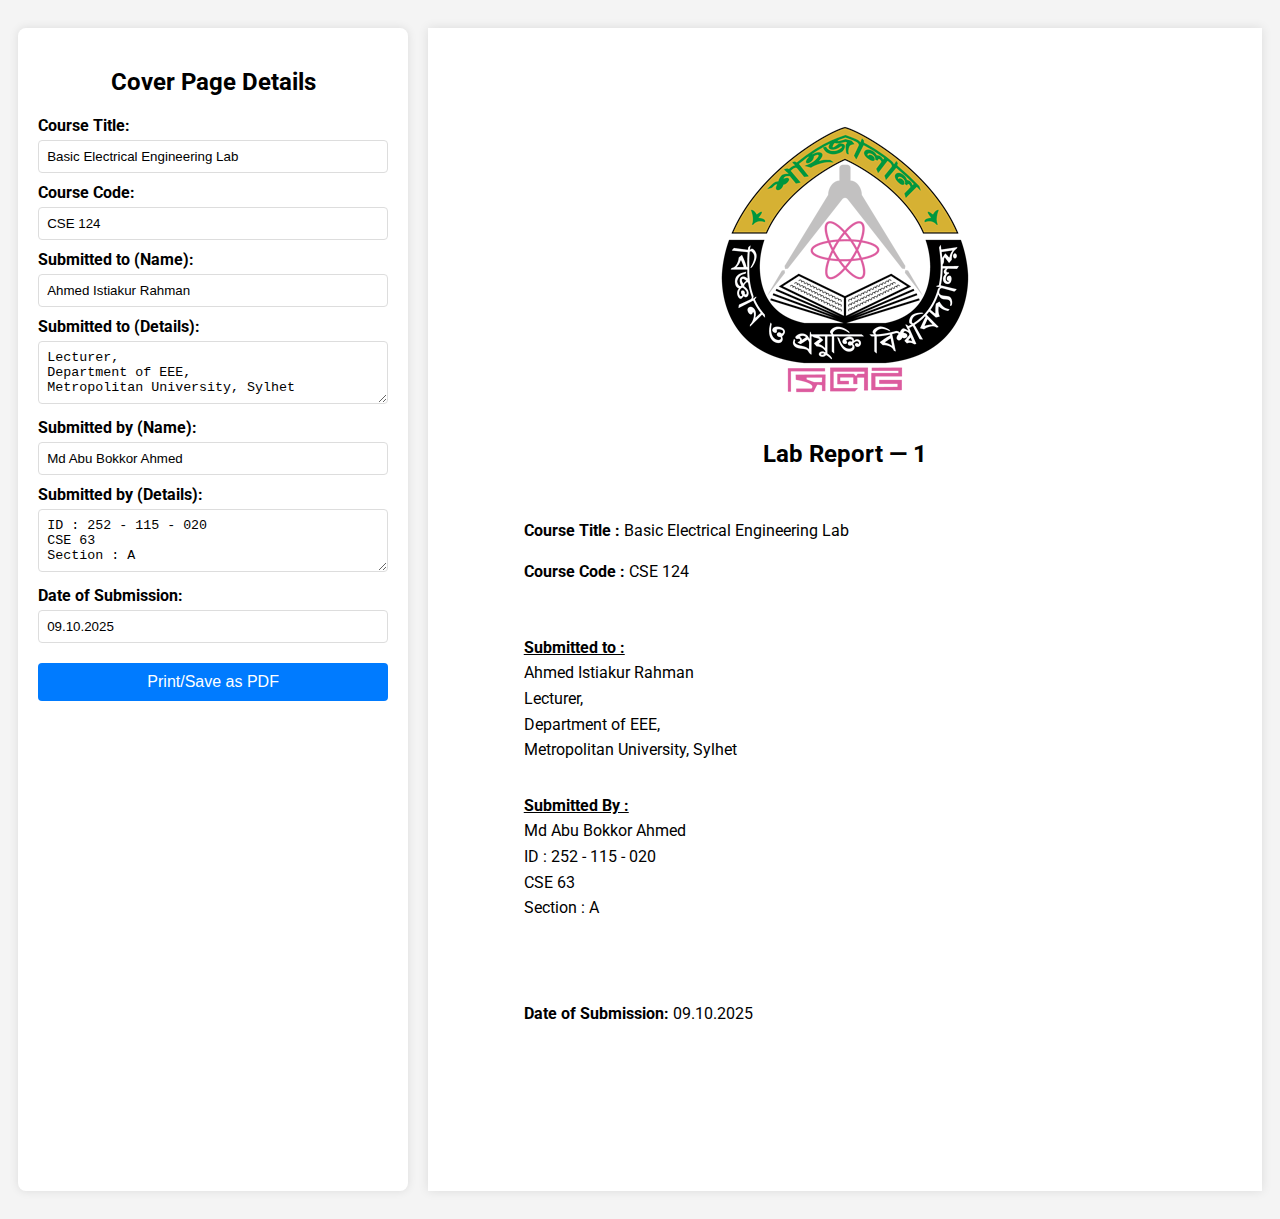
<file: index.html>
<!DOCTYPE html>
<html lang="en">
<head>
    <meta charset="UTF-8">
    <meta name="viewport" content="width=device-width, initial-scale=1.0">
    <title>Cover Page Generator</title>
    <link rel="stylesheet" href="style.css">
</head>
<body>
    <div class="container">
        <div class="form-container">
            <h2>Cover Page Details</h2>
            <form id="cover-page-form">
                <label for="course-title">Course Title:</label>
                <input type="text" id="course-title" value="Basic Electrical Engineering Lab">

                <label for="course-code">Course Code:</label>
                <input type="text" id="course-code" value="CSE 124">

                <label for="submitted-to-name">Submitted to (Name):</label>
                <input type="text" id="submitted-to-name" value="Ahmed Istiakur Rahman">

                <label for="submitted-to-details">Submitted to (Details):</label>
                <textarea id="submitted-to-details" rows="3">Lecturer,
Department of EEE,
Metropolitan University, Sylhet</textarea>

                <label for="submitted-by-name">Submitted by (Name):</label>
                <input type="text" id="submitted-by-name" value="Md Abu Bokkor Ahmed">

                <label for="submitted-by-details">Submitted by (Details):</label>
                <textarea id="submitted-by-details" rows="3">ID : 252 - 115 - 020
CSE 63
Section : A</textarea>

                <label for="submission-date">Date of Submission:</label>
                <input type="text" id="submission-date" value="09.10.2025">

                <button type="button" onclick="window.print()">Print/Save as PDF</button>
            </form>
        </div>

        <div class="a4-container">
            <div id="cover-page" class="a4-page">
                <div class="header">
                    <img src="assets/mu-logo.png" alt="University Logo" class="logo">
                </div>
                <div class="content">
                    <h1>Lab Report — 1</h1>
                    <p><b>Course Title :</b> <span id="output-course-title"></span></p>
                    <p><b>Course Code :</b> <span id="output-course-code"></span></p>

                    <div class="submission-details">
                        <div class="submitted-to">
                            <p><b><u>Submitted to :</u></b></p>
                            <p id="output-submitted-to-name"></p>
                            <pre id="output-submitted-to-details"></pre>
                        </div>
                        <div class="submitted-by">
                            <p><b><u>Submitted By :</u></b></p>
                            <p id="output-submitted-by-name"></p>
                            <pre id="output-submitted-by-details"></pre>
                        </div>
                    </div>

                    <div class="submission-date">
                        <p><b>Date of Submission:</b> <span id="output-submission-date"></span></p>
                    </div>
                </div>
            </div>
        </div>
    </div>
    <script src="script.js"></script>
</body>
</html>
</file>
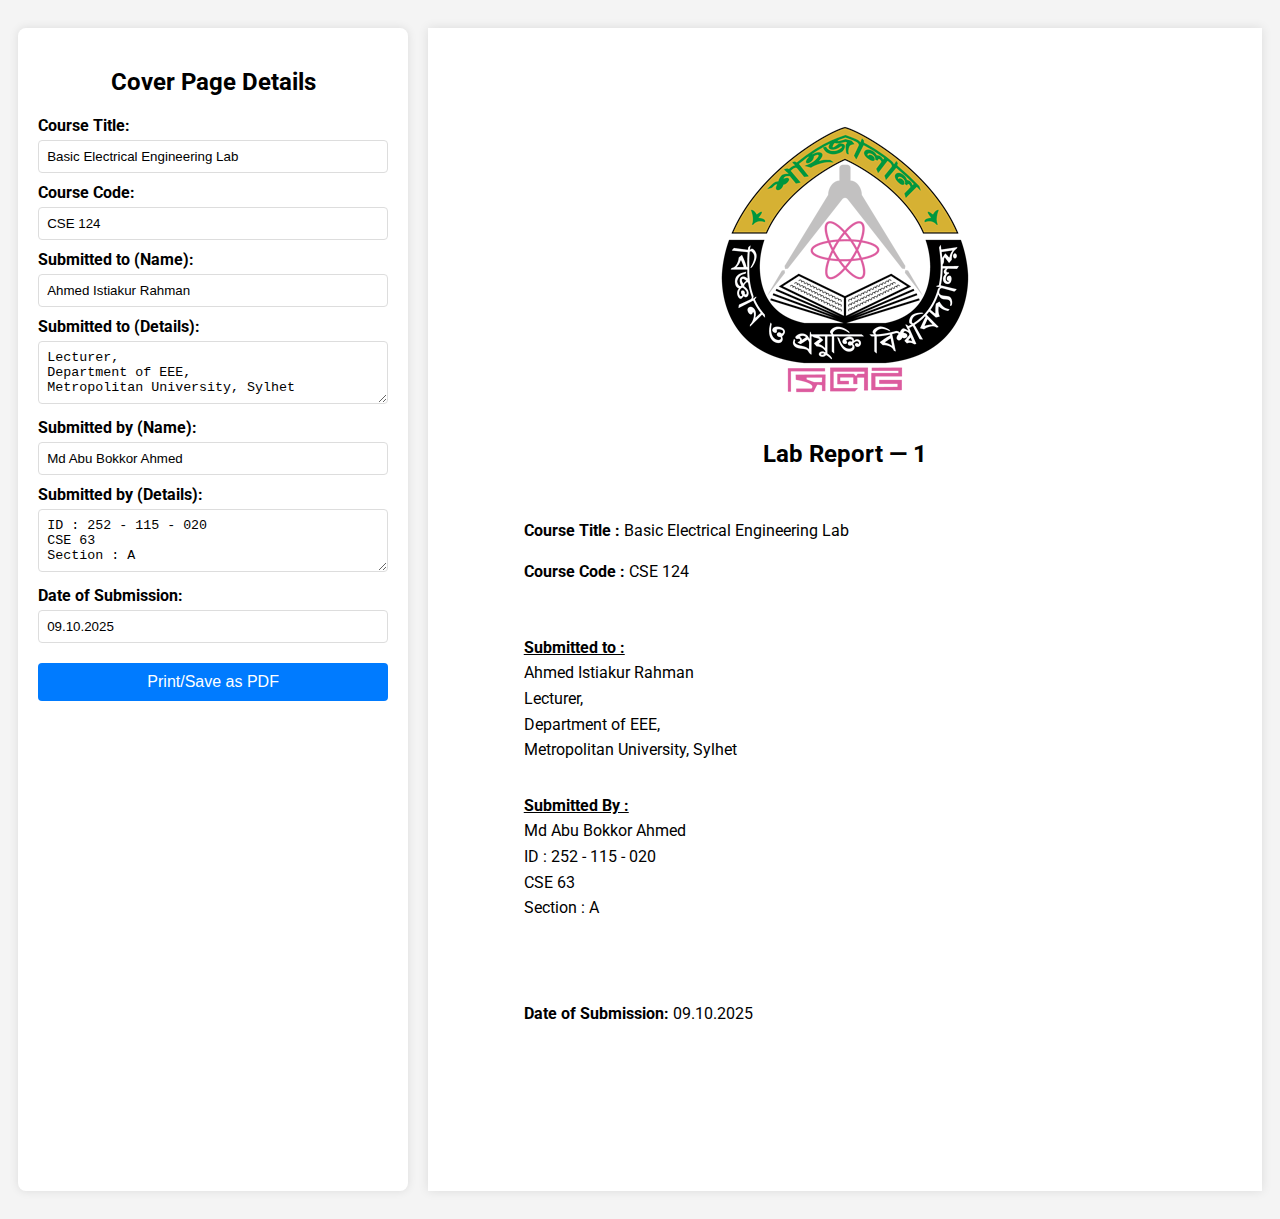
<file: print.html>
<!DOCTYPE html>
<html data-page="print">
<head>
   <title>Assignment Cover</title>
   <meta http-equiv="content-type" content="text/html; charset=utf-8">
   <meta name="viewport" content="width=device-width, initial-scale=1.0, maximum-scale=1.0, user-scalable=no">
   <meta name="HandheldFriendly" content="true">
   <meta name="description" content="Cover Page lets you print pages for school, college, or university assignments.">
   <meta name="author" content="ACover">
   <link rel="canonical" href="https://tz-shuhag.github.io/coverpage/">

   <link rel="apple-touch-icon" type="image/png" sizes="180x180" href="app/180.png">
   <link rel="icon" type="image/png" sizes="32x32" href="app/32.png">
   <link rel="icon" type="image/png" sizes="194x194" href="app/194.png">
   <link rel="icon" type="image/png" sizes="192x192" href="app/192.png">
   <link rel="icon" type="image/png" sizes="16x16" href="app/16.png">
   <link rel="image_src" type="image/png" sizes="256x256" href="app/256.png">
   <link rel="shortcut icon" type="image/x-icon" href="app/favicon.ico">
   <link rel="manifest" href="app/site.webmanifest">
   <link rel="mask-icon" href="app/safari.svg" color="#7398d9">
   <meta name="apple-mobile-web-app-title" content="Cover Page">
   <meta name="application-name" content="Cover Page">
   <meta name="theme-color" content="#070b0c">
   <meta name="darkreader-lock">

   <!-- <link rel="stylesheet" type="text/css" href="styles/fontasm.min.css"> -->
   <link rel="stylesheet" type="text/css" href="styles/ptserif.min.css">
   <link rel="stylesheet" type="text/css" href="styles/cascadiacode.min.css">
   <!-- <link rel="stylesheet" type="text/css" href="styles/main.css"> -->
   <link rel="stylesheet" type="text/css" href="styles/print.min.css">

   <meta property="og:site_name" content="Cover Page">
   <meta property="og:title" content="Cover Page">
   <meta property="og:type" content="website">
   <meta property="og:url" content="https://tz-shuhag.github.io/coverpage/">
   <meta property="og:image" content="https://tz-shuhag.github.io/coverpage/app/ograph.png?20241122211704">
   <meta property="og:image:type" content="image/png">
   <meta property="og:image:width" content="1200">
   <meta property="og:image:height" content="1200">
   <meta property="og:image:alt" content="ACover Logo">
   <meta property="og:description" content="Cover Page lets you print pages for school, college, or university assignments.">

   <meta name="twitter:title" content="Cover Page">
   <meta name="twitter:image" content="https://tz-shuhag.github.io/coverpage/app/twitter.png?20241122211704">
   <meta name="twitter:card" content="summary_large_image">

   <script type="text/javascript" src="lib/pdfmake.min.js"></script>
   <script type="text/javascript" src="lib/vfs_fonts.min.js"></script>
</head>
<body>
    <content>
        <div>
            <span name="cn" title="Assignment NO"></span>
        </div>
        <div>
            <span name="tn" title="Teacher Name"></span>
        </div>
        <span name="td" title="Department Name"></span>
        <span name="ah" title="Course Name"></span>
        <div class="outline">
            <span name="at" title="Assignment Topic"></span>
        </div>
        <span name="sn" title="Student Name"></span>
        <span name="sc" title="Student Code"></span>
        <span name="si" title="Student ID No."></span>
        <span name="sr" title="Student Roll No."></span>
        <div>
            <span name="sb" title="Student Batch"></span>
            <span name="in" title="Student Intake"></span>
        </div>
        <span name="sd" title="Date of Submission"></span>
        <span name="un" title="University Name"></span>
    </content>
    <span class="no-select" id="print">Print to PDF</span>
    <span class="no-select" id="download">Download as PDF</span>
    <script type="text/javascript" src="scripts/getvar.min.js"></script>
    <script type="text/javascript" src="scripts/print.min.js"></script>
</body>
</html>
</file>
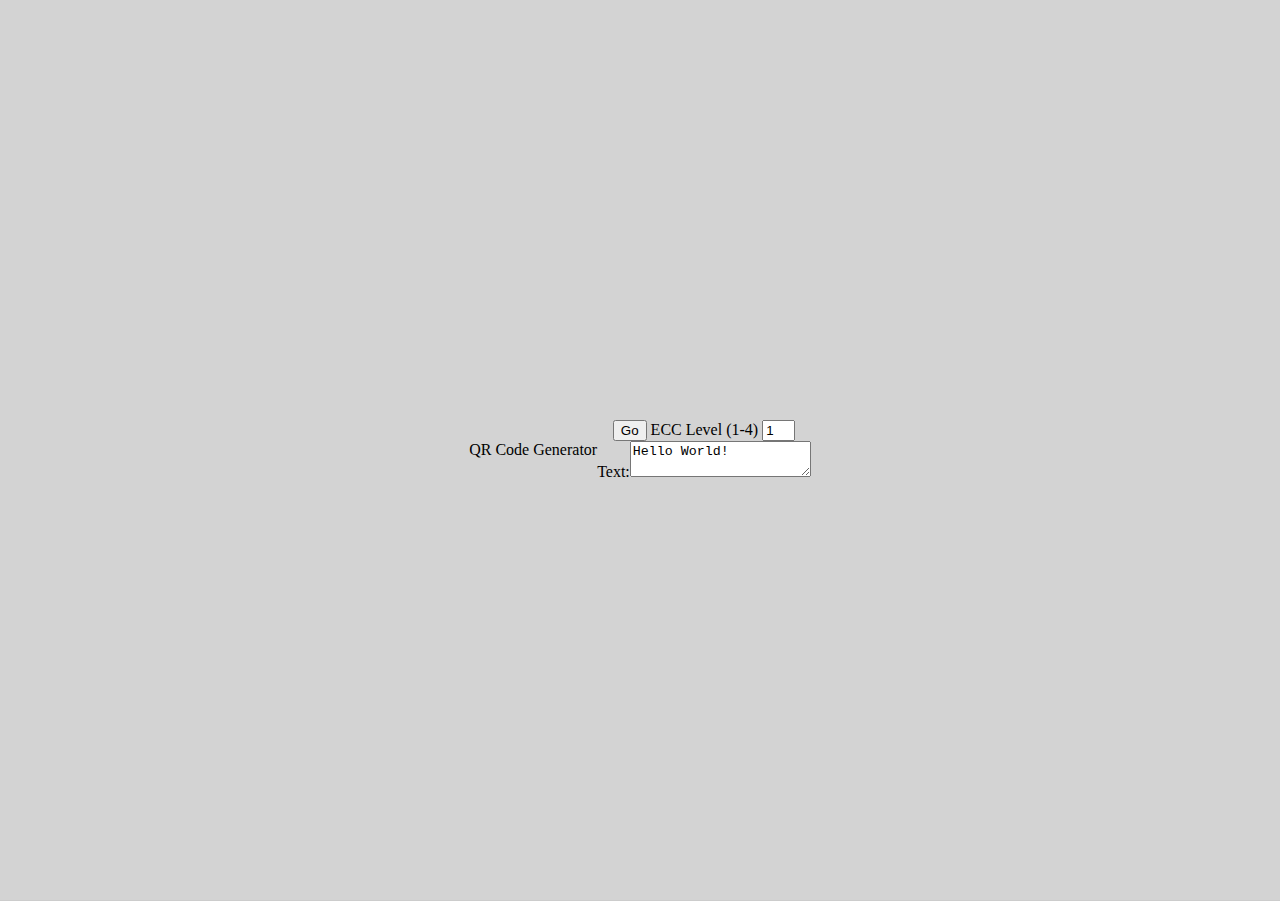
<file: test.html>
<!DOCTYPE html>
<html>
<head>
<meta name="viewport" content="initial-scale=1.0, user-scalable=no" />
<meta name="apple-mobile-web-app-capable" content="yes" />
<meta name="apple-touch-fullscreen" content="yes" />
<style type="text/css">
  html, body {
    width: 100%;
    height: 100%;
    margin: 0;
    padding: 0;
  }

  body {
    display: flex;
    align-items: center;     /* Center container vertically */
    justify-content: center; /* Center container horizontally */
  }

  div#qrdiv {
    width: 200px;
    height: 200px;
    display: flex;
    align-items: center;     /* Center content vertically */
    justify-content: center; /* Center content horizontally */
    text-align: center;      /* Center multi-line text */
    border: 1px solid #ccc;  /* Optional: for visual debugging */
  }
</style>

  

</script>-->
</head>
<body>
<div id="qrdiv" style="background:lightgray; position:absolute; width:100%; height:100%">
    QR Code Generator
    <form name="qrinp">
        <input type="button" value="Go" onclick="doqr(document.querySelector('#string').value, document.querySelector('#eccval').value, '#eee', '#000', document.getElementById('img-container'))" />
        ECC Level (1-4)
        <input type="numeric" id="eccval" name="ECC" value="1" size="1"><br>
        Text:<textarea id="string" name="qrinput" size=2953>Hello World!</textarea><br>
    </form>
    <div id="img-container"></div>
    <!-- <canvas id="qrcanv" width="812" height="812">No Canvas Support?</canvas> -->
     <script type="text/javascript" src="qr.js"></script>
</div>
</body>
</html>
</file>
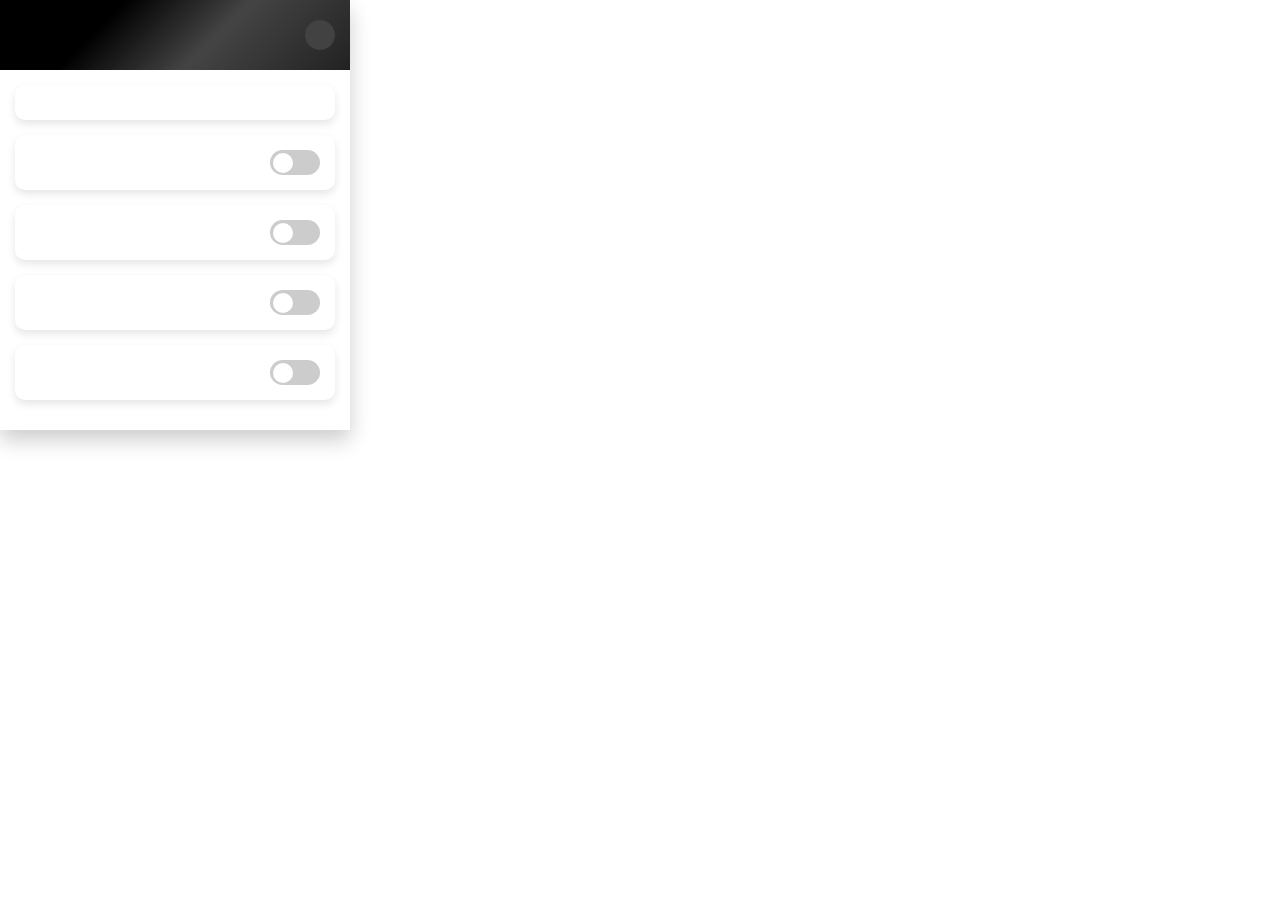
<file: media/html/popup.html>
<!DOCTYPE html><html lang="en"><head><meta charset="UTF-8"/><meta name="viewport" content="width=device-width,initial-scale=1"/><title data-i18n="extension_name"></title><link rel="stylesheet" href="/media/css/popup.css"/></head><body><div class="wrapper"><div class="header"><div class="title" data-i18n="extension_name"></div><div class="theme"><div class="theme-switcher" id="theme-switcher"></div></div></div><div class="container"><div class="row-item recomment-item" id="recomment-coupon-extension"><div class="ecomment-item-title"><b data-i18n="cgg_dialog_title"></b></div><div class="ecomment-item-content" data-i18n="cgg_dialog_content"></div></div><div class="row-item setting"><div class="setting-name" data-i18n="function_is_comment_table_open"></div><div class="setting-switch"><input type="checkbox" id="isCommentTableOpen"/><label class="toggle" for="isCommentTableOpen"></label></div></div><div class="row-item setting"><div class="setting-name" data-i18n="function_is_theme_progress_bar_open"></div><div class="setting-switch"><input type="checkbox" id="isThemeProgressBarOpen"/><label class="toggle" for="isThemeProgressBarOpen"></label></div></div><div class="row-item setting"><div class="setting-name" data-i18n="function_is_speed_control_open"></div><div class="setting-switch"><input type="checkbox" id="isSpeedControlOpen"/><label class="toggle" for="isSpeedControlOpen"></label></div></div><div class="row-item setting"><div class="setting-name" data-i18n="function_is_mark_or_remove_ad_open"></div><div class="setting-switch"><input type="checkbox" id="isMarkOrRemoveAdOpen"/><label class="toggle" for="isMarkOrRemoveAdOpen"></label></div></div><div class="footer" data-i18n="function_save_tip"></div></div></div><script src="/media/js/lib/jst.js"></script><script src="/media/js/lib/jscs.js"></script><script src="/media/js/opts.js"></script><script src="/media/js/m/manage_basic.js"></script><script src="/media/js/popup.js"></script></body></html>
</file>
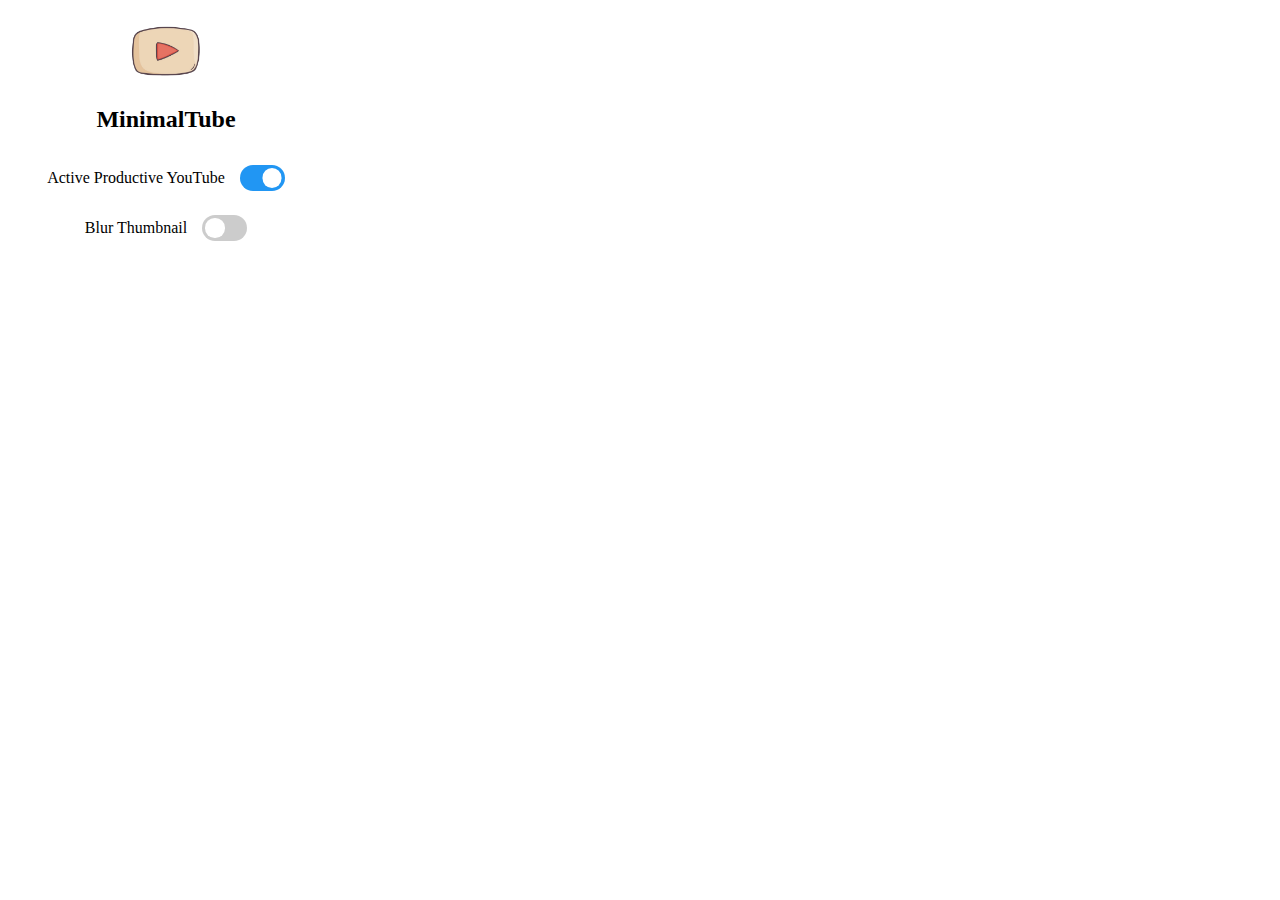
<file: src/popup/popup.html>
<html>
    <head>
        <title>Minimal Youtube Popup</title>
        <link rel="stylesheet" href="./popup.css" />
    </head>

    <body class="">
        <div class="logo">
            <img src="../../assets/icon.png" width="70" />
            <h2>MinimalTube</h2>
        </div>
        <div class="flex">
            <p>Active Productive YouTube</p>
            <label class="switch">
                <input id="toggle" checked type="checkbox" />
                <span class="slider round"></span>
            </label>
        </div>
        <div class="flex">
            <p>Blur Thumbnail</p>
            <label class="switch">
                <input id="blurThumb" type="checkbox" />
                <span class="slider round"></span>
            </label>
        </div>
        <script src="./popup.js"></script>
    </body>
</html>
</file>
<file: style.css>
@import url('https://fonts.googleapis.com/css2?family=Roboto:wght@400;700&display=swap');

body {
    font-family: 'Roboto', sans-serif;
    display: flex;
    justify-content: center;
    align-items: flex-start;
    background-color: #f4f4f4;
    padding: 20px;
}

.container {
    display: flex;
    gap: 20px;
}

.form-container {
    background: #fff;
    padding: 20px;
    border-radius: 8px;
    box-shadow: 0 0 10px rgba(0,0,0,0.1);
    width: 350px;
}

.form-container h2 {
    text-align: center;
    margin-bottom: 20px;
}

.form-container label {
    display: block;
    margin-top: 10px;
    font-weight: bold;
}

.form-container input,
.form-container textarea {
    width: 100%;
    padding: 8px;
    margin-top: 5px;
    border: 1px solid #ddd;
    border-radius: 4px;
    box-sizing: border-box;
}

.form-container button {
    width: 100%;
    padding: 10px;
    background-color: #007BFF;
    color: white;
    border: none;
    border-radius: 4px;
    cursor: pointer;
    margin-top: 20px;
    font-size: 16px;
}

.form-container button:hover {
    background-color: #0056b3;
}

.a4-container {
    padding: 20px;
    background: #fff;
    box-shadow: 0 0 10px rgba(0,0,0,0.1);
}

.a4-page {
    width: 21cm;
    min-height: 29.7cm;
    padding: 2cm;
    background: white;
    box-sizing: border-box;
}

.header {
    text-align: center;
    margin-bottom: 40px;
}

.logo {
    max-width: 60%;
    height: auto;
}

.content h1 {
    text-align: center;
    font-size: 24px;
    margin-bottom: 50px;
}

.content p {
    font-size: 16px;
    line-height: 1.6;
}

.submission-details {
    margin-top: 50px;
    display: flex;
    flex-direction: column;
    gap: 30px;
}

.submitted-to, .submitted-by {
    line-height: 1.6;
}

.submitted-to p, .submitted-by p {
    margin: 0;
}

.submitted-to pre, .submitted-by pre {
    margin: 0;
    font-family: 'Roboto', sans-serif;
    font-size: 16px;
}

.submission-date {
    margin-top: 80px;
}

@media print {
    body {
        background-color: #fff;
        padding: 0;
        margin: 0;
    }
    .form-container, .a4-container {
        display: none;
    }
    .a4-page {
        box-shadow: none;
        margin: 0;
        width: 100%;
        min-height: 100%;
        padding: 2cm;
    }
}
</file>
<file: styles/main.css>
* {
  scrollbar-width: thin !important;
  scrollbar-color: var(--accent-1) rgba(0, 0, 0, 0) !important;
}
*, *::before, *::after {
  box-sizing: inherit;
  outline: none;
  transition-duration: 0.1s;
  -webkit-tap-highlight-color: transparent;
}

*::-webkit-scrollbar {
  width: 7px !important;
  height: 7px !important;
}

*::-webkit-scrollbar-thumb {
  background: var(--accent-1) !important;
}

*::-webkit-scrollbar-track {
  background: rgba(0, 0, 0, 0) !important;
}

body,
html {
  height: 100%;
  width: 100%;
  line-height: 1.3;
}

html {
  --serif: "PT Serif", "Times New Roman", serif;
  --mono: "Cascadia Code", monospace;
  font-family: var(--serif);
  font-size: 10px;
  box-sizing: border-box;
}
@media only screen and (max-width: 1280px) {
  html {
    font-size: 9.5px;
  }
}
@media only screen and (max-width: 1024px) {
  html {
    font-size: 9px;
  }
}
@media only screen and (max-width: 768px) {
  html {
    font-size: 8.5px;
  }
}
@media only screen and (max-width: 640px) {
  html {
    font-size: 8px;
  }
}
html, html.darkmode {
  --background-1: #0b1023;
  --background-2: #1e293b;
  --background-2h: #334155;
  --main-text: #f8fafc;
  --accent: #0ea5e9;
  --accent-h: #38bdf8;
  --accent-alt: #6467f2;
  --accent-alt-h: #8284f7;
  --success: #339933;
  --failure: #bb3333;
}

body {
  color: var(--main-text);
  fill: var(--main-text);
  background: var(--background-1);
  padding: 0;
  margin: 0;
  font-size: 1.8rem;
  display: flex;
  align-items: center;
  justify-content: center;
}

a {
  text-decoration: none;
  color: inherit;
}

input {
  font-family: var(--mono);
}

label {
  -webkit-touch-callout: none;
  -webkit-user-select: none;
  -moz-user-select: none;
  user-select: none;
}

content {
  display: flex;
  align-items: center;
  justify-content: space-between;
  flex-direction: column;
  gap: 2.5rem;
  height: 100%;
  width: 100%;
}
content input[type=submit] {
  display: none;
}
content form {
  padding: 2.5rem 2.5rem;
  width: 100%;
  display: flex;
  align-items: center;
  justify-content: center;
  flex-direction: column;
  gap: 4.25rem;
}
@media only screen and (max-width: 480px) {
  content form {
    gap: 3.75rem;
    height: calc(100svh - 8.5rem - 12.5rem - 5rem);
    justify-content: flex-start;
    overflow: auto;
  }
}
content form div {
  display: flex;
  flex-wrap: wrap;
  align-items: center;
  justify-content: center;
  gap: 2.75rem;
}
@media only screen and (max-width: 480px) {
  content form div {
    width: 100%;
    flex-direction: column;
  }
  content form div > i:has(> input[type=text]) {
    min-width: 100%;
  }
}
content form div:not(.swapper) {
  width: 100%;
}
content form div.swapper {
  flex: 1 0 auto;
  min-width: 18rem;
  max-width: 36rem;
  gap: 0;
  flex-wrap: nowrap;
  flex-direction: row-reverse;
}
@media only screen and (max-width: 480px) {
  content form div.swapper > i:has(> input[type=text]) {
    min-width: unset;
    flex: 1 0 auto;
  }
}
@media only screen and (max-width: 480px) {
  content form div.swapper {
    max-width: unset;
  }
}
content form i:has(> input[type=text]) {
  font-style: normal;
  position: relative;
  font-family: var(--mono);
  font-size: 1.6rem;
  background: transparent;
  border: 0;
  color: var(--main-text);
  background: var(--background-2);
  height: 4rem;
  padding: 0 1.5rem;
  box-shadow: inset 0 1px 0 0 rgba(255, 255, 255, 0.0509803922);
  border-radius: 6px;
  width: 1px;
  flex: 1 0 auto;
  min-width: 18rem;
  max-width: 36rem;
  border-left: 3px solid transparent;
}
content form i:has(> input[type=text]) input[type=text] {
  position: relative;
  height: 100%;
  width: 100%;
  border: 0;
  color: inherit;
  background: transparent;
  z-index: 1;
}
content form i:has(> input[type=text]) label {
  position: absolute;
  height: 100%;
  width: 100%;
  display: flex;
  align-items: center;
  left: 0;
  top: 0;
  padding: 0 1.5rem;
  opacity: 0.5;
  z-index: 0;
  cursor: text;
}
content form i:has(> input[type=text]):focus-within label, content form i:has(> input[type=text]).keepabove label {
  height: unset;
  top: -2rem;
  font-size: 1.2rem;
  cursor: default;
}
content form i:has(> input[type=text]):has(input[type=text]:hover), content form i:has(> input[type=text]):has(input[type=text]:focus) {
  background: var(--background-2h);
}
@media only screen and (max-width: 480px) {
  content form i:has(> input[type=text]) {
    max-width: unset;
  }
}
content form i:has(> input[type=text]):has(input[required]) {
  border-color: var(--accent);
}
content form .swapper .swap {
  display: flex;
  align-items: center;
  justify-content: center;
  padding: 0 1.5rem;
  height: 4rem;
  background: var(--accent);
  box-shadow: inset 0 1px 0 0 rgba(255, 255, 255, 0.0509803922);
  border-radius: 0 6px 6px 0;
  font-family: var(--mono);
}
content form .swapper .swap > i {
  line-height: 1;
}
content form .swapper .swap:hover, content form .swapper .swap:focus {
  cursor: pointer;
  background: var(--accent-h);
}
content form .swapper .swap:active > i {
  transform: scale(0.65) !important;
}
content form .swapper i:has(> .swaptarget) {
  border-radius: 6px 0 0 6px;
}

header {
  display: flex;
  align-items: center;
  justify-content: center;
  height: 8.5rem;
  padding: 2.5rem 2.5rem 0 2.5rem;
  width: 100%;
}
header #logo {
  display: flex;
  font-family: var(--serif);
  font-size: 6rem;
  font-weight: 700;
  cursor: pointer;
  fill: var(--accent);
}
header #logo:hover, header #logo:focus {
  fill: var(--accent-h);
}
header #logo:active {
  transform: scale(0.9);
}
header #logo svg {
  height: 1em;
  width: auto;
}

footer {
  display: flex;
  align-items: center;
  justify-content: center;
  flex-wrap: wrap;
  height: 8rem;
  width: 100%;
  margin: 0 auto;
  padding: 0 2.5rem 2.5rem 2.5rem;
  gap: 1.5rem;
}
@media only screen and (max-width: 480px) {
  footer {
    height: 15rem;
  }
}
footer #generate, footer #share {
  width: 1px;
  max-width: 36rem;
  flex: 1 0 auto;
  display: flex;
  align-items: center;
  justify-content: center;
  border: 0;
  height: 5.5rem;
  padding: 0 2rem;
  border-radius: 6px;
  box-shadow: inset 0 1px 0 0 rgba(255, 255, 255, 0.0509803922);
  cursor: pointer;
  color: var(--main-text);
  font-size: 1.6rem;
  font-family: var(--mono);
  font-weight: 700;
}
footer #generate:active, footer #share:active {
  transform: translateY(3px);
}
@media only screen and (max-width: 480px) {
  footer #generate, footer #share {
    max-width: unset;
    width: 100%;
  }
}
footer #generate {
  background: var(--accent);
}
footer #generate:hover, footer #generate:focus {
  background: var(--accent-h);
}
footer #share:not(.success):not(.failure) {
  background: var(--accent-alt);
}
footer #share:not(.success):not(.failure) > .pass, footer #share:not(.success):not(.failure) > .fail {
  display: none;
}
footer #share:not(.success):not(.failure):hover, footer #share:not(.success):not(.failure):focus {
  background: var(--accent-alt-h);
}
footer #share.success {
  background: var(--success);
}
footer #share.success > .general, footer #share.success > .fail {
  display: none;
}
footer #share.failure {
  background: var(--failure);
}
footer #share.failure > .pass, footer #share.failure > .general {
  display: none;
}/*# sourceMappingURL=main.css.map */
</file>
<file: media/css/popup.css>
body,
html {
  border: 0 solid transparent;
  box-sizing: border-box;
  padding: 0;
  margin: 0;
}

body {
  text-align: center;
  width: 350px;
}

.dark-mode {
  color: #fff;
}

.wrapper {
  width: 100%;
  margin: auto;
  background: #fff;
  box-shadow: 0 10px 20px rgba(0, 0, 0, 0.2);
  transition: background 0.2s;
  overflow: hidden;
}

.dark-mode .wrapper {
  background: #3a3a3a;
  box-shadow: 0 10px 20px rgba(255, 255, 255, 0.1);
}

.container {
  display: flex;
  flex-direction: column;
  gap: 15px;
  padding: 15px 15px;
  white-space: normal;
  overflow-wrap: break-word;
  hyphens: auto;
  text-align: start;
  max-height: 400px;
  overflow: auto;
}

.header {
  height: 50px;
  display: flex;
  padding: 10px 15px;
  color: #fff;
  background: linear-gradient(135deg, #000 30%, #444 60%, #222);
}

.header .title {
  display: flex;
  flex: 1;
  align-items: center;
  justify-content: start;
  font-size: 18px;
  font-weight: 700;
  text-align: left;
}

.header .theme {
  margin-left: 10px;
  height: 100%;
  display: flex;
  justify-content: end;
  align-items: center;
}

.theme-switcher {
  width: 30px;
  height: 30px;
  border-radius: 100%;
  background-color: #424242;
  display: flex;
  justify-content: center;
  align-items: center;
  cursor: pointer;
}

.theme-switcher svg {
  width: 20px;
  height: 20px;
}

.row-item {
  background: #fff;
  padding: 15px;
  border-radius: 10px;
  box-shadow: 0 4px 8px rgba(0, 0, 0, 0.1);
  transition: background 0.3s;
}

.dark-mode .row-item {
  background: #555;
  box-shadow: 0 4px 8px rgba(255, 255, 255, 0.1);
}

.setting {
  display: flex;
  justify-content: space-between;
  align-items: center;
}

.setting .setting-name {
  flex: 1;
  text-align: left;
  font-size: 14px;
}

.setting .setting-switch {
  width: 60px;
  display: flex;
  justify-content: end;
}

.recomment-item {
  cursor: pointer;
}

.recomment-item:hover {
  text-decoration: underline;
}

.ecomment-item-title {
  font-size: 15px;
  margin-bottom: 5px;
}

.ecomment-item-content {
  font-size: 14px;
}

label {
  font-size: 16px;
  font-weight: 700;
}

.toggle {
  width: 50px;
  height: 25px;
  background-color: #ccc;
  border-radius: 15px;
  position: relative;
  cursor: pointer;
  transition: background-color 0.3s;
  display: inline-block;
}

.toggle:before {
  content: '';
  position: absolute;
  width: 20px;
  height: 20px;
  background-color: #fff;
  border-radius: 50%;
  top: 50%;
  left: 3px;
  transform: translateY(-50%);
  transition: 0.2s;
}

input:checked + .toggle {
  background-color: #4caf50;
}

input:checked + .toggle:before {
  transform: translate(24px, -50%);
}

input {
  display: none;
}

.footer {
  font-size: 10px;
  text-align: left;
}
</file>
<file: src/popup/popup.css>
body{width:300px;display:flex;justify-items:center;align-items:center;flex-direction:column;padding:.5rem}.logo{display:flex;justify-items:center;align-items:center;flex-direction:column}.flex{display:flex;justify-content:center;align-items:center;gap:15px;font-size:1rem}.switch{position:relative;display:inline-block;width:45px;height:25.5px}.switch input{opacity:0;width:0;height:0}.slider{position:absolute;cursor:pointer;top:0;left:0;right:0;bottom:0;background-color:#ccc;-webkit-transition:0.4s;transition:0.4s}.slider:before{position:absolute;content:"";height:19.5px;width:19.5px;left:3px;bottom:3px;background-color:#fff;-webkit-transition:0.4s;transition:0.4s}input:checked+.slider{background-color:#2196f3}input:checked+.slider:before{-webkit-transform:translateX(19.5px);-ms-transform:translateX(19.5px);transform:translateX(19.5px)}.slider.round{border-radius:25.5px}.slider.round:before{border-radius:50%}.disabled-toggle{opacity:.5;cursor:default}
</file>
<file: styles/fontasm.min.css>
@font-face{font-family:Fontasm;src:url(../fonts/fontasm.woff2?20250015013222) format("woff2"),url(../fonts/fontasm.woff?20250015013222) format("woff");font-weight:400;font-style:normal}.fa{display:inline-block;font:normal normal normal 1rem Fontasm;font-size:inherit;text-rendering:auto;-webkit-font-smoothing:antialiased;-moz-osx-font-smoothing:grayscale}.fa.fa-acover::before{content:"\e000"}.fa.fa-swap::before{content:"\e001"}
</file>
<file: styles/ptserif.min.css>
@font-face{font-family:"PT Serif";font-style:italic;font-weight:400;font-stretch:100%;font-display:swap;src:url(../fonts/ptserif-400.woff2?20250012234319) format("woff2"),url(../fonts/ptserif-400.woff?20250012234319) format("woff");unicode-range:U+0460-052F,U+1C80-1C8A,U+20B4,U+2DE0-2DFF,U+A640-A69F,U+FE2E-FE2F}@font-face{font-family:"PT Serif";font-style:italic;font-weight:400;font-stretch:100%;font-display:swap;src:url(../fonts/ptserif-400.woff2?20250012234319) format("woff2"),url(../fonts/ptserif-400.woff?20250012234319) format("woff");unicode-range:U+0301,U+0400-045F,U+0490-0491,U+04B0-04B1,U+2116}@font-face{font-family:"PT Serif";font-style:italic;font-weight:400;font-stretch:100%;font-display:swap;src:url(../fonts/ptserif-400.woff2?20250012234319) format("woff2"),url(../fonts/ptserif-400.woff?20250012234319) format("woff");unicode-range:U+0100-02BA,U+02BD-02C5,U+02C7-02CC,U+02CE-02D7,U+02DD-02FF,U+0304,U+0308,U+0329,U+1D00-1DBF,U+1E00-1E9F,U+1EF2-1EFF,U+2020,U+20A0-20AB,U+20AD-20C0,U+2113,U+2C60-2C7F,U+A720-A7FF}@font-face{font-family:"PT Serif";font-style:italic;font-weight:400;font-stretch:100%;font-display:swap;src:url(../fonts/ptserif-400.woff2?20250012234319) format("woff2"),url(../fonts/ptserif-400.woff?20250012234319) format("woff");unicode-range:U+0000-00FF,U+0131,U+0152-0153,U+02BB-02BC,U+02C6,U+02DA,U+02DC,U+0304,U+0308,U+0329,U+2000-206F,U+20AC,U+2122,U+2191,U+2193,U+2212,U+2215,U+FEFF,U+FFFD}@font-face{font-family:"PT Serif";font-style:italic;font-weight:700;font-stretch:100%;font-display:swap;src:url(../fonts/ptserif-700.woff2?20250012234319) format("woff2"),url(../fonts/ptserif-700.woff?20250012234319) format("woff");unicode-range:U+0460-052F,U+1C80-1C8A,U+20B4,U+2DE0-2DFF,U+A640-A69F,U+FE2E-FE2F}@font-face{font-family:"PT Serif";font-style:italic;font-weight:700;font-stretch:100%;font-display:swap;src:url(../fonts/ptserif-700.woff2?20250012234319) format("woff2"),url(../fonts/ptserif-700.woff?20250012234319) format("woff");unicode-range:U+0301,U+0400-045F,U+0490-0491,U+04B0-04B1,U+2116}@font-face{font-family:"PT Serif";font-style:italic;font-weight:700;font-stretch:100%;font-display:swap;src:url(../fonts/ptserif-700.woff2?20250012234319) format("woff2"),url(../fonts/ptserif-700.woff?20250012234319) format("woff");unicode-range:U+0100-02BA,U+02BD-02C5,U+02C7-02CC,U+02CE-02D7,U+02DD-02FF,U+0304,U+0308,U+0329,U+1D00-1DBF,U+1E00-1E9F,U+1EF2-1EFF,U+2020,U+20A0-20AB,U+20AD-20C0,U+2113,U+2C60-2C7F,U+A720-A7FF}@font-face{font-family:"PT Serif";font-style:italic;font-weight:700;font-stretch:100%;font-display:swap;src:url(../fonts/ptserif-700.woff2?20250012234319) format("woff2"),url(../fonts/ptserif-700.woff?20250012234319) format("woff");unicode-range:U+0000-00FF,U+0131,U+0152-0153,U+02BB-02BC,U+02C6,U+02DA,U+02DC,U+0304,U+0308,U+0329,U+2000-206F,U+20AC,U+2122,U+2191,U+2193,U+2212,U+2215,U+FEFF,U+FFFD}@font-face{font-family:"PT Serif";font-style:normal;font-weight:400;font-stretch:100%;font-display:swap;src:url(../fonts/ptserif-400.woff2?20250012234319) format("woff2"),url(../fonts/ptserif-400.woff?20250012234319) format("woff");unicode-range:U+0460-052F,U+1C80-1C8A,U+20B4,U+2DE0-2DFF,U+A640-A69F,U+FE2E-FE2F}@font-face{font-family:"PT Serif";font-style:normal;font-weight:400;font-stretch:100%;font-display:swap;src:url(../fonts/ptserif-400.woff2?20250012234319) format("woff2"),url(../fonts/ptserif-400.woff?20250012234319) format("woff");unicode-range:U+0301,U+0400-045F,U+0490-0491,U+04B0-04B1,U+2116}@font-face{font-family:"PT Serif";font-style:normal;font-weight:400;font-stretch:100%;font-display:swap;src:url(../fonts/ptserif-400.woff2?20250012234319) format("woff2"),url(../fonts/ptserif-400.woff?20250012234319) format("woff");unicode-range:U+0100-02BA,U+02BD-02C5,U+02C7-02CC,U+02CE-02D7,U+02DD-02FF,U+0304,U+0308,U+0329,U+1D00-1DBF,U+1E00-1E9F,U+1EF2-1EFF,U+2020,U+20A0-20AB,U+20AD-20C0,U+2113,U+2C60-2C7F,U+A720-A7FF}@font-face{font-family:"PT Serif";font-style:normal;font-weight:400;font-stretch:100%;font-display:swap;src:url(../fonts/ptserif-400.woff2?20250012234319) format("woff2"),url(../fonts/ptserif-400.woff?20250012234319) format("woff");unicode-range:U+0000-00FF,U+0131,U+0152-0153,U+02BB-02BC,U+02C6,U+02DA,U+02DC,U+0304,U+0308,U+0329,U+2000-206F,U+20AC,U+2122,U+2191,U+2193,U+2212,U+2215,U+FEFF,U+FFFD}@font-face{font-family:"PT Serif";font-style:normal;font-weight:700;font-stretch:100%;font-display:swap;src:url(../fonts/ptserif-700.woff2?20250012234319) format("woff2"),url(../fonts/ptserif-700.woff?20250012234319) format("woff");unicode-range:U+0460-052F,U+1C80-1C8A,U+20B4,U+2DE0-2DFF,U+A640-A69F,U+FE2E-FE2F}@font-face{font-family:"PT Serif";font-style:normal;font-weight:700;font-stretch:100%;font-display:swap;src:url(../fonts/ptserif-700.woff2?20250012234319) format("woff2"),url(../fonts/ptserif-700.woff?20250012234319) format("woff");unicode-range:U+0301,U+0400-045F,U+0490-0491,U+04B0-04B1,U+2116}@font-face{font-family:"PT Serif";font-style:normal;font-weight:700;font-stretch:100%;font-display:swap;src:url(../fonts/ptserif-700.woff2?20250012234319) format("woff2"),url(../fonts/ptserif-700.woff?20250012234319) format("woff");unicode-range:U+0100-02BA,U+02BD-02C5,U+02C7-02CC,U+02CE-02D7,U+02DD-02FF,U+0304,U+0308,U+0329,U+1D00-1DBF,U+1E00-1E9F,U+1EF2-1EFF,U+2020,U+20A0-20AB,U+20AD-20C0,U+2113,U+2C60-2C7F,U+A720-A7FF}@font-face{font-family:"PT Serif";font-style:normal;font-weight:700;font-stretch:100%;font-display:swap;src:url(../fonts/ptserif-700.woff2?20250012234319) format("woff2"),url(../fonts/ptserif-700.woff?20250012234319) format("woff");unicode-range:U+0000-00FF,U+0131,U+0152-0153,U+02BB-02BC,U+02C6,U+02DA,U+02DC,U+0304,U+0308,U+0329,U+2000-206F,U+20AC,U+2122,U+2191,U+2193,U+2212,U+2215,U+FEFF,U+FFFD}
</file>
<file: styles/cascadiacode.min.css>
@font-face{font-family:"Cascadia Code";font-style:normal;font-weight:400;font-stretch:100%;font-display:swap;src:url(../fonts/cascadiacode-400.woff2?20250012230616) format("woff2"),url(../fonts/cascadiacode-400.woff?20250012230616) format("woff");unicode-range:U+0460-052F,U+1C80-1C88,U+20B4,U+2DE0-2DFF,U+A640-A69F,U+FE2E-FE2F}@font-face{font-family:"Cascadia Code";font-style:normal;font-weight:400;font-stretch:100%;font-display:swap;src:url(../fonts/cascadiacode-400.woff2?20250012230616) format("woff2"),url(../fonts/cascadiacode-400.woff?20250012230616) format("woff");unicode-range:U+0301,U+0400-045F,U+0490-0491,U+04B0-04B1,U+2116}@font-face{font-family:"Cascadia Code";font-style:normal;font-weight:400;font-stretch:100%;font-display:swap;src:url(../fonts/cascadiacode-400.woff2?20250012230616) format("woff2"),url(../fonts/cascadiacode-400.woff?20250012230616) format("woff");unicode-range:U+0102-0103,U+0110-0111,U+0128-0129,U+0168-0169,U+01A0-01A1,U+01AF-01B0,U+1EA0-1EF9,U+20AB}@font-face{font-family:"Cascadia Code";font-style:normal;font-weight:400;font-stretch:100%;font-display:swap;src:url(../fonts/cascadiacode-400.woff2?20250012230616) format("woff2"),url(../fonts/cascadiacode-400.woff?20250012230616) format("woff");unicode-range:U+0100-02AF,U+1E00-1EFF,U+2020,U+20A0-20AB,U+20AD-20CF,U+2113,U+2C60-2C7F,U+A720-A7FF}@font-face{font-family:"Cascadia Code";font-style:normal;font-weight:400;font-stretch:100%;font-display:swap;src:url(../fonts/cascadiacode-400.woff2?20250012230616) format("woff2"),url(../fonts/cascadiacode-400.woff?20250012230616) format("woff");unicode-range:U+0000-00FF,U+0131,U+0152-0153,U+02BB-02BC,U+02C6,U+02DA,U+02DC,U+2000-206F,U+2074,U+20AC,U+2122,U+2191,U+2193,U+2212,U+2215,U+FEFF,U+FFFD}
</file>
<file: styles/print.min.css>
*,::after,::before{box-sizing:border-box}.no-select{-webkit-touch-callout:none;-webkit-user-select:none;-moz-user-select:none;user-select:none}body,html{height:100%;width:100%;line-height:1.3}html{--serif:"PT Serif","Times New Roman",serif;--mono:"Cascadia Code",monospace;--font-scale:80;font-family:var(--serif);font-size:12px}@media only screen{html{font-size:calc((var(--vH) + var(--vW))/ 2 / var(--font-scale))}}body{color:#000;fill:#000;background:#191919;padding:0;margin:0;font-size:1.5rem;display:flex;align-items:center;justify-content:center}content{height:100%;width:100%;background:#fff;display:flex;align-items:center;justify-content:center;flex-direction:column;gap:1.6rem}@media only screen{content{max-height:141.4285714286svw;max-width:70.7070707071svh}}content div{display:flex;align-items:center;justify-content:center}content div.outline{border:1px solid #ccc;border-radius:6px;height:1px;min-height:5rem;padding:2.5rem 2.5rem;text-align:center;width:70%;max-width:70%}content div.outline:has(.none){display:none}content span{text-align:center}content span[name=ah],content span[name=cc],content span[name=cn]{font-weight:700;font-size:2.4rem}content span[name=cc]::after{content:":";padding-right:.8rem}content span[name=at],content span[name=dn],content span[name=in],content span[name=sb],content span[name=sc],content span[name=sd],content span[name=si],content span[name=sn],content span[name=sr],content span[name=ss],content span[name=tc],content span[name=td],content span[name=tn],content span[name=un]{font-size:1.5rem}content span[name=tc]::before{content:"(";padding-left:.5rem}content span[name=tc]::after{content:")"}content span[name=sn]{font-size:1.8rem;font-weight:700}content span[name=sc]::before{content:"Code:";padding-right:.5rem}content span[name=si]::before{content:"ID No.:";padding-right:.5rem}content span[name=sr]::before{content:"Roll No.:";padding-right:.5rem}content span[name=sb]::before{content:"Batch:";padding-right:.5rem}content span[name=in]::before{content:"Intake:";padding-right:.5rem}content span[name=sb]:has(+span+span[name=ss]:not(.none))::after{content:",";padding-right:.5rem}content span[name=in]:has(+span[name=ss]:not(.none))::after{content:",";padding-right:.5rem}content span[name=ss]::before{content:"Section:";padding-right:.5rem}content span[name=sd]::before{content:"Date of Submission:";padding-right:.5rem}content span[name=ah],content span[name=sn]{margin-top:8rem}content span[name=sd]{margin:5rem 0}content span.none{display:none}content:has(>.outline>.none) span[name=ah],content:has(>.outline>.none) span[name=sn]{margin-top:11.4rem}#download,#print{display:flex;align-items:center;justify-content:center;position:fixed;right:24px;color:#f8fafc;font-family:"Cascadia Code",monospace;font-size:14.4px;height:57.6px;padding:0 19.2px;border-radius:6px;cursor:pointer;box-shadow:inset 0 1px 0 0 rgba(255,255,255,.0509803922),0 4px 8px 0 rgba(0,0,0,.2),0 6px 20px 0 rgba(0,0,0,.19)}#download:active,#print:active{transform:translateY(3px)}@media print{#download,#print{display:none}}#print{bottom:99px;background:#0ea5e9}#print:focus,#print:hover{background:#38bdf8}#download{bottom:24px;background:#eb550f}#download:focus,#download:hover{background:#ff6c10}.none{display:none}
</file>
